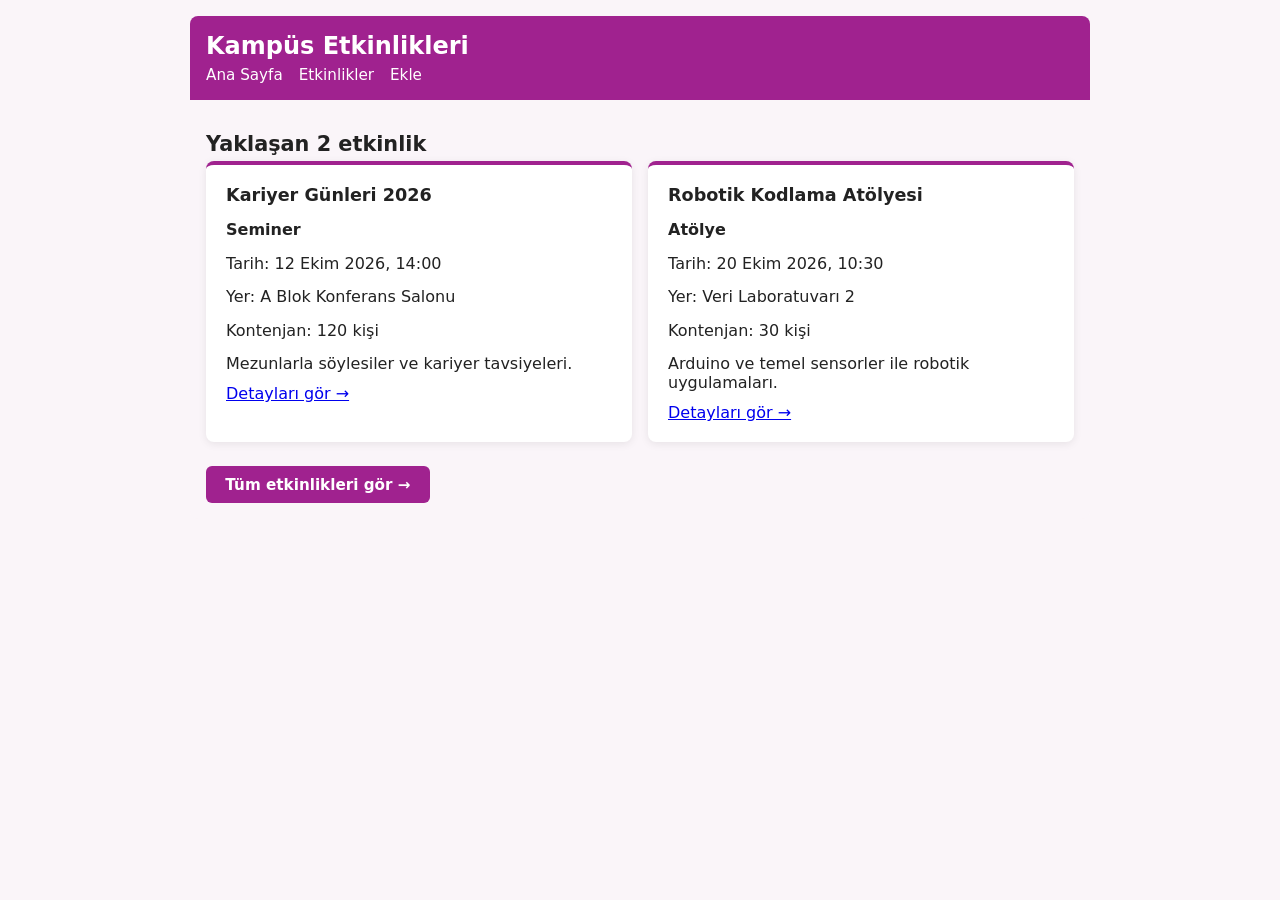
<file: index.html>
<!DOCTYPE html>
<html lang="tr">
<head>
  <meta charset="UTF-8">
  <meta name="viewport" content="width=device-width, initial-scale=1.0">
  <title>Kampüs Etkinlikleri - Ana Sayfa</title>
  <link rel="stylesheet" href="2416501028.css">
  <script type="module" src="js/event-list.js"></script>
</head>
<body>
  <div class="container">
    <header>
      <h1>Kampüs Etkinlikleri</h1>
      <nav>
        <a href="index.html">Ana Sayfa</a>
        <a href="etkinlikler.html">Etkinlikler</a>
        <a href="etkinlik-ekle.html">Ekle</a>
      </nav>
    </header>

    <main>
    <p style="margin-bottom: 1rem;"></p>
    <h2>Yaklaşan 2 etkinlik</h2>

    <section id="etkinlik-listesi" class="cards-grid grid-2 etkinlik-listesi" data-limit="2">
    
    </section>

    <a href="etkinlikler.html" class="link-btn">Tüm etkinlikleri gör →</a>
</main>
  </div>
</body>
</html>
</file>
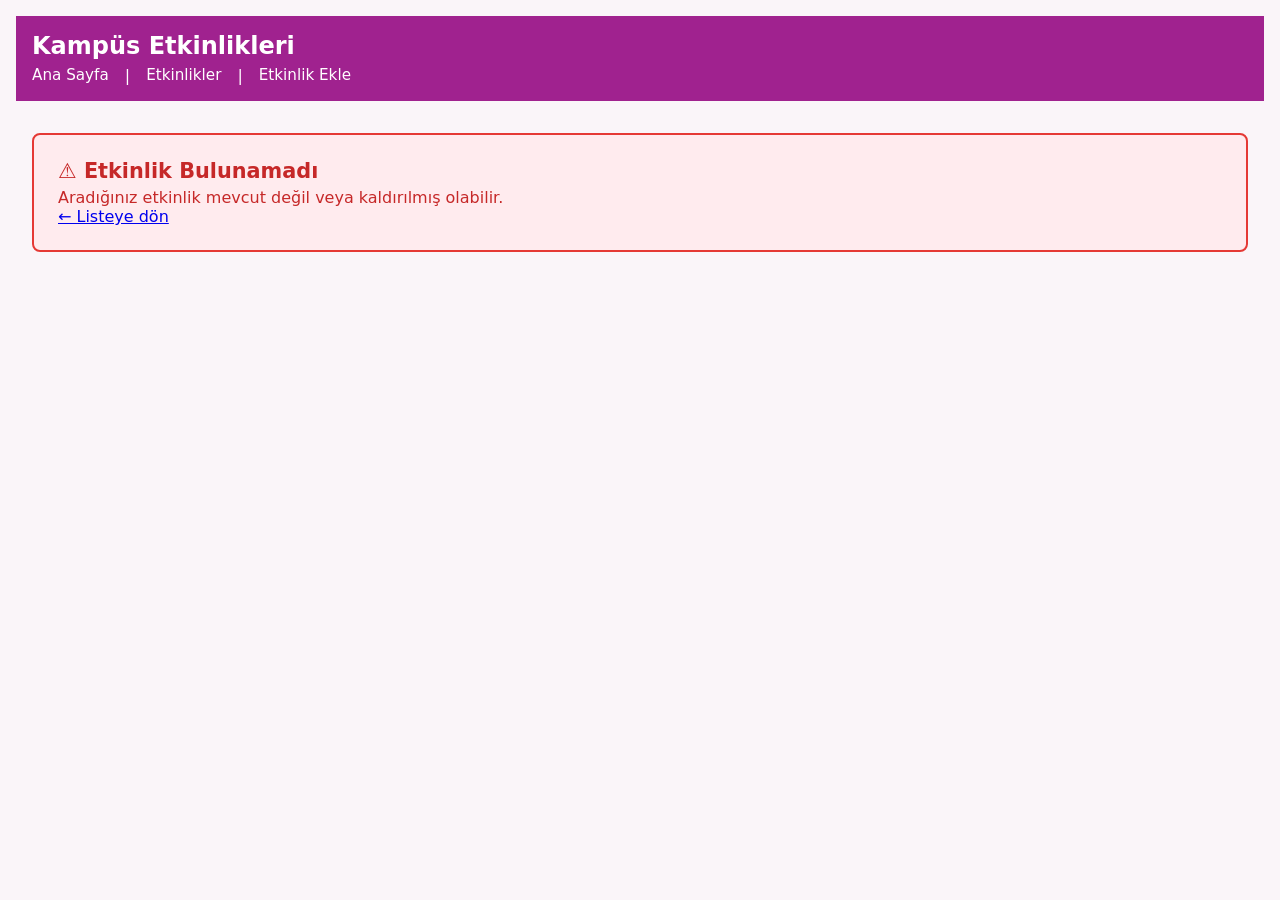
<file: etkinlik-detay.html>
<!DOCTYPE html>
<html lang="tr">
<head>
    <meta name="viewport" content="width=device-width, initial-scale=1.0">
    <link rel="stylesheet" href="2416501028.css">
    <meta charset="UTF-8">
    <title>Etkinlik Detayı</title>
    <script type="module" src="js/event-detail.js"></script>
</head>
<body>

    <header>
        <h1>Kampüs Etkinlikleri</h1>
        <nav>
            <a href="index.html">Ana Sayfa</a> | 
            <a href="etkinlikler.html">Etkinlikler</a> |  
            <a href="etkinlik-ekle.html">Etkinlik Ekle</a>
        </nav>
    </header>

    <main id="detay">
    
    </main>

</body>
</html>
</file>
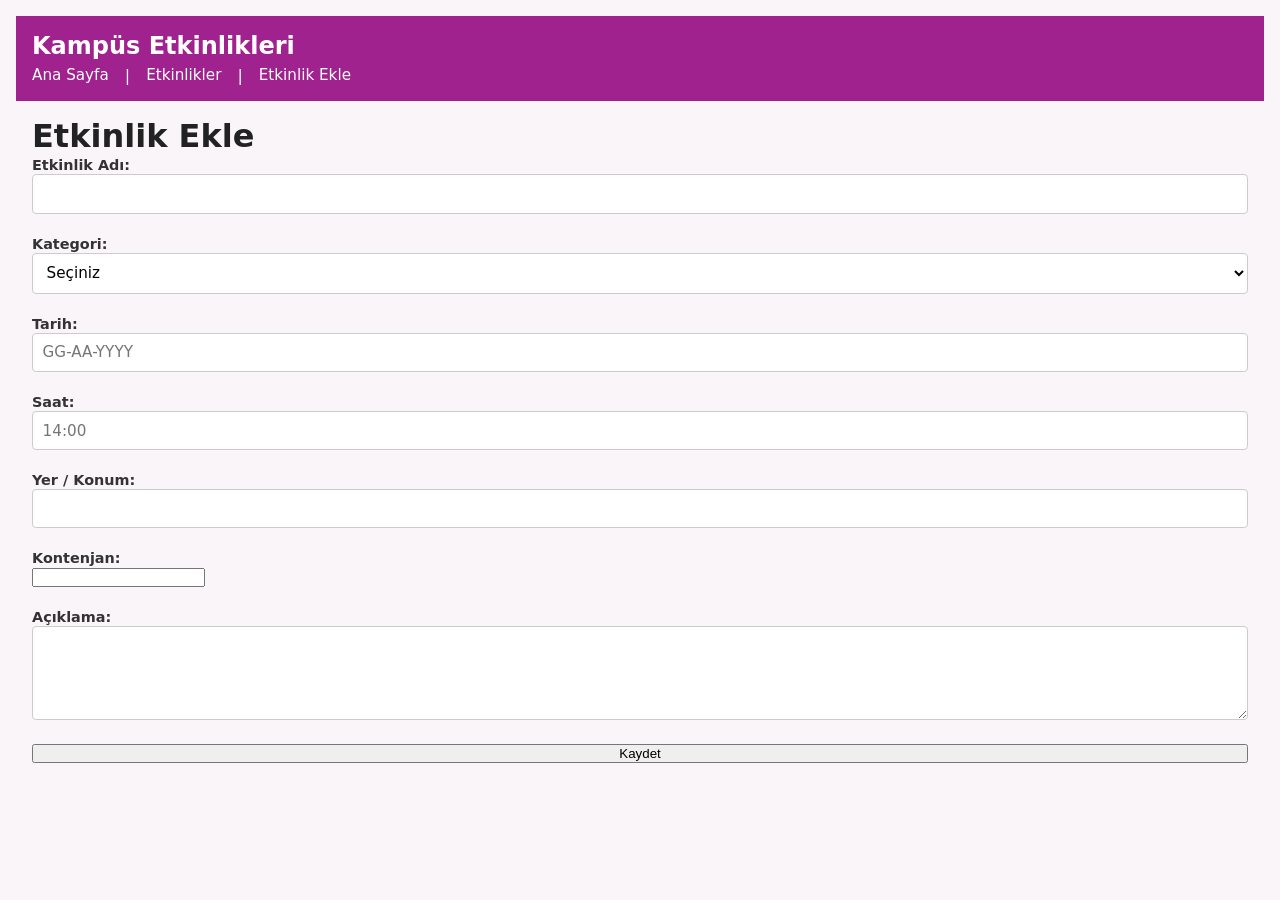
<file: etkinlik-ekle.html>
<!DOCTYPE html>
<html lang="tr">
<head>
    <meta name="viewport" content="width=device-width, initial-scale=1.0">
    <link rel="stylesheet" href="2416501028.css">
    <meta charset="UTF-8">
    <title>Etkinlik Ekle</title>
    <script type="module" src="js/event-form.js"></script>
</head>
<body>

    <header>
        <h1>Kampüs Etkinlikleri</h1>
        <nav>
            <a href="index.html">Ana Sayfa</a> | 
            <a href="etkinlikler.html">Etkinlikler</a> | 
            <a href="etkinlik-ekle.html">Etkinlik Ekle</a>
        </nav>
    </header>

    <main>
        <h1>Etkinlik Ekle</h1>

       <form id="etkinlik-formu" action="#" method="post">
            <p>
                <label for="ad">Etkinlik Adı:</label><br>
                <input type="text" id="ad" name="ad">
                <span id="ad-hata" class="hata-metni"></span>
            </p>

            <p>
                <label for="kategori">Kategori:</label><br>
                <select id="kategori" name="kategori">
                    <option value="">Seçiniz</option>
                    <option value="Seminer">Seminer</option>
                    <option value="Atölye">Atölye</option>
                    <option value="Söyleşi">Söyleşi</option>
                </select>
                <span id="kategori-hata" class="hata-metni"></span>
            </p>

            <p>
                <label for="tarih">Tarih:</label><br>
                <input type="text" id="tarih" name="tarih" placeholder="GG-AA-YYYY">
                <span id="tarih-hata" class="hata-metni"></span>
            </p>

            <p>
                <label for="saat">Saat:</label><br>
                <input type="text" id="saat" name="saat" placeholder="14:00">
                <span id="saat-hata" class="hata-metni"></span>
            </p>

            <p>
                <label for="yer">Yer / Konum:</label><br>
                <input type="text" id="yer" name="yer">
                <span id="yer-hata" class="hata-metni"></span>
            </p>

            <p>
                <label for="kontenjan">Kontenjan:</label><br>
                <input type="number" id="kontenjan" name="kontenjan">
                <span id="kontenjan-hata" class="hata-metni"></span>
            </p>

            <p>
                <label for="aciklama">Açıklama:</label><br>
                <textarea id="aciklama" name="aciklama" rows="4"></textarea>
                <span id="aciklama-hata" class="hata-metni"></span>
            </p>

            <button type="submit">Kaydet</button>
        </form>

        <div id="form-mesaj"></div>
    </main>

</body>
</html>
</file>
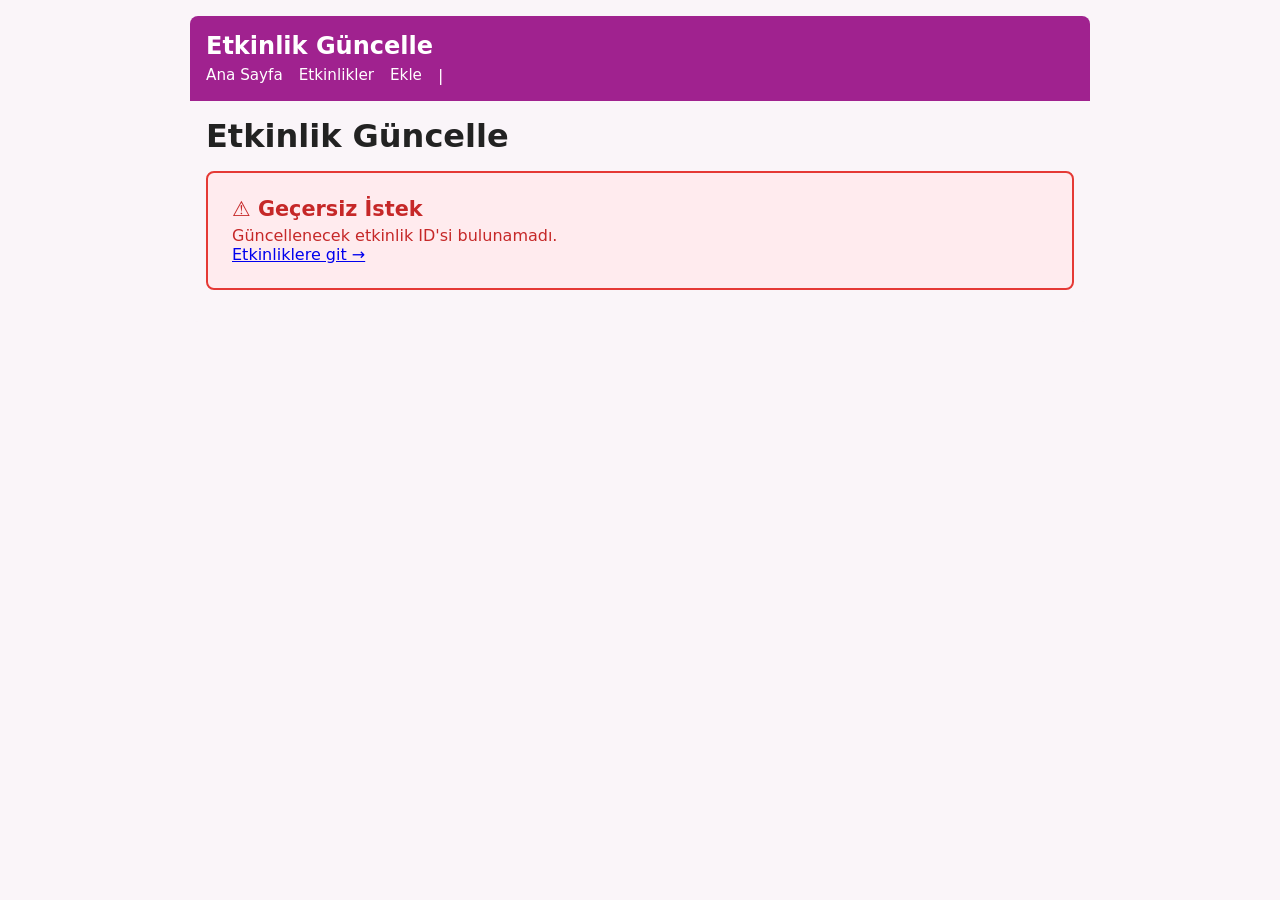
<file: etkinlik-guncelle.html>
<!DOCTYPE html>
<html lang="tr">
<head>
  <meta charset="UTF-8">
  <meta name="viewport" content="width=device-width, initial-scale=1.0">
  <title>Etkinlik Güncelle</title>
  <link rel="stylesheet" href="2416501028.css">
  <script type="module" src="js/event-form.js"></script>
</head>

<body>
  <div class="container">
    <header>
      <h1>Etkinlik Güncelle</h1>
      <nav>
        <a href="index.html">Ana Sayfa</a>
        <a href="etkinlikler.html">Etkinlikler</a>
        <a href="etkinlik-ekle.html">Ekle</a>|
      </nav>
    </header>

    <main>
      <h1>Etkinlik Güncelle</h1>

            <form id="etkinlik-formu" data-mode="guncelle" action="#" method="post">
                <div class="form-group">
                    <label for="ad">Etkinlik Adı:</label>
                    <input type="text" id="ad" name="ad">
                    <span id="ad-hata" class="hata-metni"></span>
                </div>

                <div class="form-group">
                    <label for="kategori">Kategori:</label>
                    <select id="kategori" name="kategori">
                        <option value="">Seçiniz</option>
                        <option value="Seminer">Seminer</option>
                        <option value="Atölye">Atölye</option>
                        <option value="Söyleşi">Söyleşi</option>
                    </select>
                    <span id="kategori-hata" class="hata-metni"></span>
                </div>

                <div class="form-group">
                    <label for="tarih">Tarih:</label>
                    <input type="text" id="tarih" name="tarih" placeholder="GG-AA-YYYY">
                    <span id="tarih-hata" class="hata-metni"></span>
                </div>

                <div class="form-group">
                    <label for="saat">Saat:</label>
                    <input type="text" id="saat" name="saat" placeholder="14:00">
                    <span id="saat-hata" class="hata-metni"></span>
                </div>

                <div class="form-group">
                    <label for="yer">Yer / Konum:</label>
                    <input type="text" id="yer" name="yer">
                    <span id="yer-hata" class="hata-metni"></span>
                </div>

                <div class="form-group">
                    <label for="kontenjan">Kontenjan:</label>
                    <input type="number" id="kontenjan" name="kontenjan">
                    <span id="kontenjan-hata" class="hata-metni"></span>
                </div>

                <div class="form-group">
                    <label for="aciklama">Açıklama:</label>
                    <textarea id="aciklama" name="aciklama" rows="4"></textarea>
                    <span id="aciklama-hata" class="hata-metni"></span>
                </div>

                <button type="submit">Güncelle</button>
            </form>

            <div id="form-mesaj"></div>
    </main>
  </div>
</body>
</html>
</file>
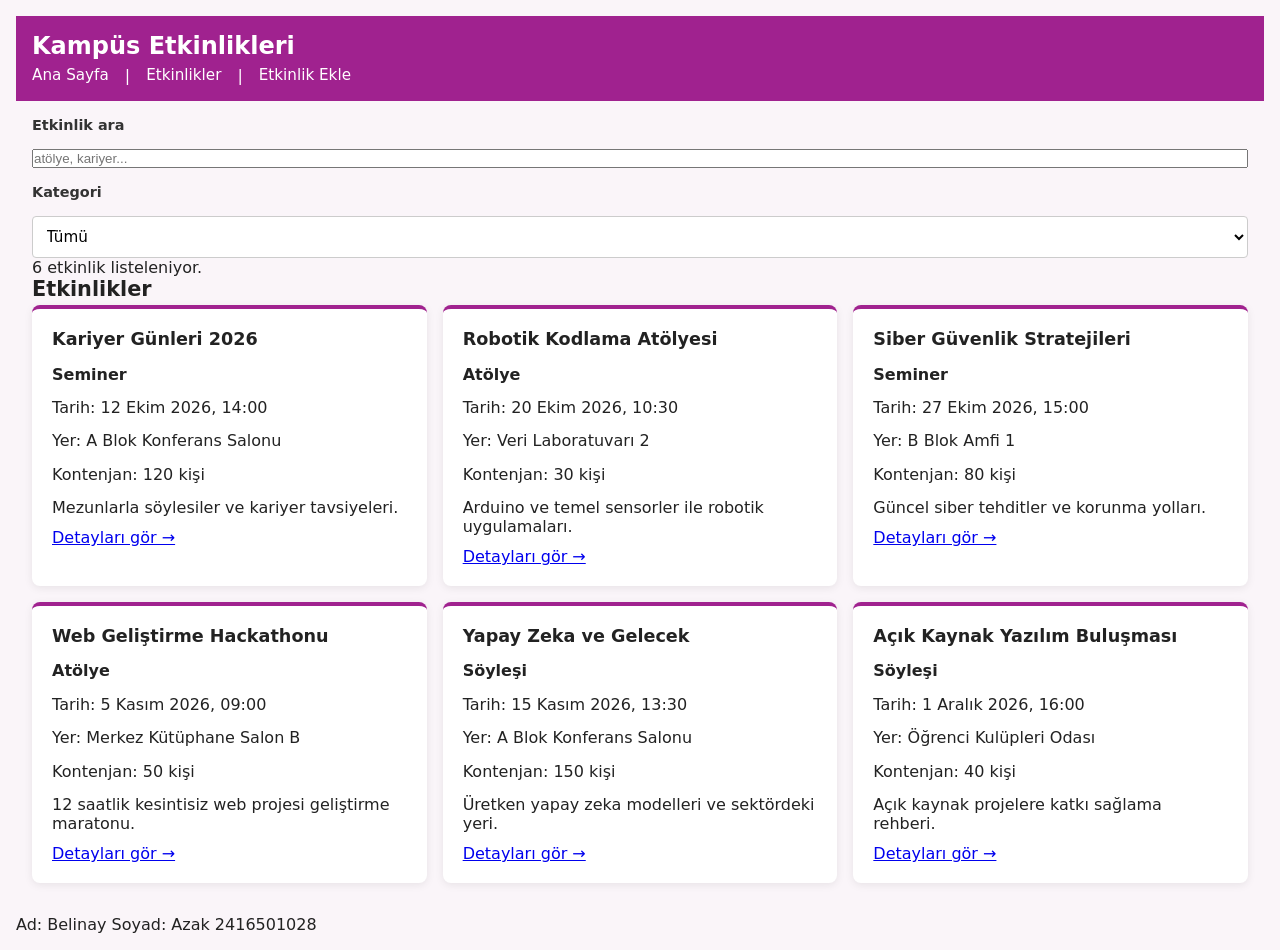
<file: etkinlikler.html>
<!DOCTYPE html>
<html lang="tr">

<head>
    <meta name="viewport" content="width=device-width, initial-scale=1.0">
    <link rel="stylesheet" href="2416501028.css">
    <meta charset="UTF-8">
    <title>Etkinlikler</title>
    <script type="module" src="js/event-list.js"></script>
</head>

<body>

    <header>
        <h1>Kampüs Etkinlikleri</h1>
        <nav>
            <a href="index.html">Ana Sayfa</a> |
            <a href="etkinlikler.html">Etkinlikler</a> |
            <a href="etkinlik-ekle.html">Etkinlik Ekle</a>
        </nav>
    </header>

    <main>
  <form id="filtre-formu" class="filtre">
    <label for="arama">Etkinlik ara</label>
    <input type="search" id="arama" placeholder="atölye, kariyer...">

    <label for="kategori-filtre">Kategori</label>
    <select id="kategori-filtre">
      <option value="">Tümü</option>
    </select>
  </form>

  <p id="sonuc"></p>

  <h2>Etkinlikler</h2>

  <section id="etkinlik-listesi" class="cards-grid grid-3">
    
  </section>
</main>

    <p>Ad: Belinay Soyad: Azak 2416501028 </p>
</body>

</html>
</file>
<file: 2416501028.css>
/* Belinay Azak - 2416501028 */
:root {
  --no: 2416501028;
  --ton: mod(var(--no), 360);
  --renk-ana: hsl(var(--ton) 65% 38%);
  --renk-zemin: hsl(var(--ton) 30% 97%);
  --font: system-ui;
  --bosluk-m: 1rem;
  --kose: 8px;
}

* {
    box-sizing: border-box;
    margin: 0;
    padding: 0;
}

body {
    font-family: var(--font);
    background-color: var(--renk-zemin);
    color: #222;
    padding: var(--bosluk-m);
}

.container {
    max-width: 900px;
    margin: 0 auto;
    background-color: var(--renk-zemin);
    border-radius: var(--kose);
    overflow: hidden;
}

header {
    background-color: var(--renk-ana);
    color: #ffffff;
    padding: var(--bosluk-m);
}

header h1 {
    font-size: 1.5rem;
    margin-bottom: 0.4rem;
}

nav {
    display: flex;
    gap: var(--bosluk-m);
    flex-wrap: wrap;
}

nav a{
    color: #ffffff;
    text-decoration: none;
    font-size: 0.95rem;
}

nav a:hover {
    text-decoration: underline;
}

main {
    padding: var(--bosluk-m);
}

h2 {
    font-size: 1.3rem;
    margin-bottom: 0.3rem;
}
 h3 {
    font-size: 1.1rem;
    margin-bottom: 0.3rem;
 }
 .cards-grid {
  display: grid;
  grid-template-columns: 1fr;
  gap: var(--bosluk-m);
  margin-bottom: var(--bosluk-m);
}

@media (min-width: 768px) {
  .grid-3 {
    grid-template-columns: repeat(3, 1fr);
  }
  .grid-2 {
    grid-template-columns: repeat(2, 1fr);
  }
}

article.card {
  background: #ffffff;
  border: 1px solid rgba(0, 0, 0, 0.1);
  border-radius: var(--kose);
  padding: var(--bosluk-m);
  display: flex;
  flex-direction: column;
  justify-content: space-between;
}

article.card p {
  color: #555;
  font-size: 0.9rem;
  margin-bottom: 0.3rem;
}

article.card a, .link-btn {
  color: var(--renk-ana);
  font-weight: bold;
  text-decoration: none;
  margin-top: 0.5rem;
  display: inline-block;
}

article.card a:hover, .link-btn:hover {
  text-decoration: underline;
}

.detail-layout {
  display: flex;
  flex-direction: column;
  gap: var(--bosluk-m);
}

@media (min-width: 768px) {
  .detail-layout {
    flex-direction: row;
    align-items: flex-start;
  }
}

figure.poster {
  flex: 1;
  text-align: center;
}

.poster-placeholder {
  width: 100%;
  height: 180px;
  background-color: hsl(var(--ton) 40% 85%);
  border-radius: var(--kose);
  display: flex;
  align-items: center;
  justify-content: center;
  color: var(--renk-ana);
  font-weight: 500;
}

figcaption {
  font-size: 0.85rem;
  font-style: italic;
  margin-top: 0.5rem;
  color: #444;
}

.detail-info {
  flex: 1.2;
  background: #ffffff;
  border: 1px solid rgba(0, 0, 0, 0.1);
  border-radius: var(--kose);
  padding: var(--bosluk-m);
}

dl {
  display: grid;
  grid-template-columns: auto 1fr;
  row-gap: 0.6rem;
  column-gap: 1.5rem;
  font-size: 0.95rem;
}

dt {
  font-weight: bold;
  color: #333;
}

dd {
  color: #555;
}

form {
  display: flex;
  flex-direction: column;
  gap: var(--bosluk-m);
}

.form-group {
  display: flex;
  flex-direction: column;
  gap: 0.3rem;
}

label {
  font-size: 0.9rem;
  font-weight: 600;
  color: #333;
}

input[type="text"],
select,
textarea {
  width: 100%;
  padding: 0.6rem;
  border: 1px solid #ccc;
  border-radius: 4px;
  font-family: inherit;
  font-size: 0.95rem;
  background: #ffffff;
}

input:invalid,
select:invalid,
textarea:invalid {
  border-color: #d9534f;
  color: #d9534f;
}

button.btn-primary {
  background-color: var(--renk-ana);
  color: #ffffff;
  border: none;
  border-radius: 4px;
  padding: 0.7rem 1.2rem;
  font-size: 1rem;
  cursor: pointer;
  align-self: flex-start;
  font-family: inherit;
}

button.btn-primary:hover {
  opacity: 0.9;
}

#etkinlik-listesi article, 
.kart {
    background-color: #ffffff;
    border-radius: var(--kose-yarıcapi, 8px);
    padding: 1.25rem;
    box-shadow: 0 2px 8px rgba(0, 0, 0, 0.08);
    border-top: 4px solid var(--renk-ana, var(--primary-color, #8e24aa));
    display: flex;
    flex-direction: column;
    gap: 0.5rem;
}

#etkinlik-listesi article h3,
.kart h3 {
    margin-top: 0;
    margin-bottom: 0.25rem;
}

#etkinlik-listesi article p,
.kart p {
    margin: 0.2rem 0;
}

.btn, 
.link-btn {
    display: inline-block;
    padding: 0.6rem 1.2rem;
    background-color: var(--renk-ana, var(--primary-color, #8e24aa));
    color: #ffffff !important;
    text-decoration: none !important;
    border-radius: var(--kose-yarıcapi, 6px);
    font-weight: 600;
    font-size: 0.95rem;
    border: none;
    cursor: pointer;
    transition: background-color 0.2s ease;
}

.btn:hover, 
.link-btn:hover {
    opacity: 0.9;
    color: #ffffff !important;
}

.hata-kutusu {
    border: 2px solid #e53935;
    background-color: #ffebee;
    color: #c62828;
    padding: 1.5rem;
    border-radius: 8px;
    margin: 1rem 0;
}

/* Hatalı girdi kutusunun kenarlığını kırmızı yapar */
[aria-invalid="true"] {
    border: 2px solid #d32f2f !important;
    background-color: #fdeded !important;
    outline: none;
}

/* Input altındaki hata yazısını kırmızı yapar */
.hata-metni {
    color: #d32f2f !important;
    font-size: 0.85rem;
    margin-top: 0.25rem;
    display: block;
    font-weight: 500;
}

#form-mesaj .basarili {
    background-color: #edf7ed;
    color: #1e4620;
    border: 1px solid #c8e6c9;
    padding: 1rem;
    border-radius: 8px;
    margin-top: 1.5rem;
}

#form-mesaj pre {
    background-color: #ffffff;
    padding: 0.75rem;
    border-radius: 6px;
    overflow-x: auto;
    font-size: 0.9rem;
    border: 1px solid #e0e0e0;
}
</file>
